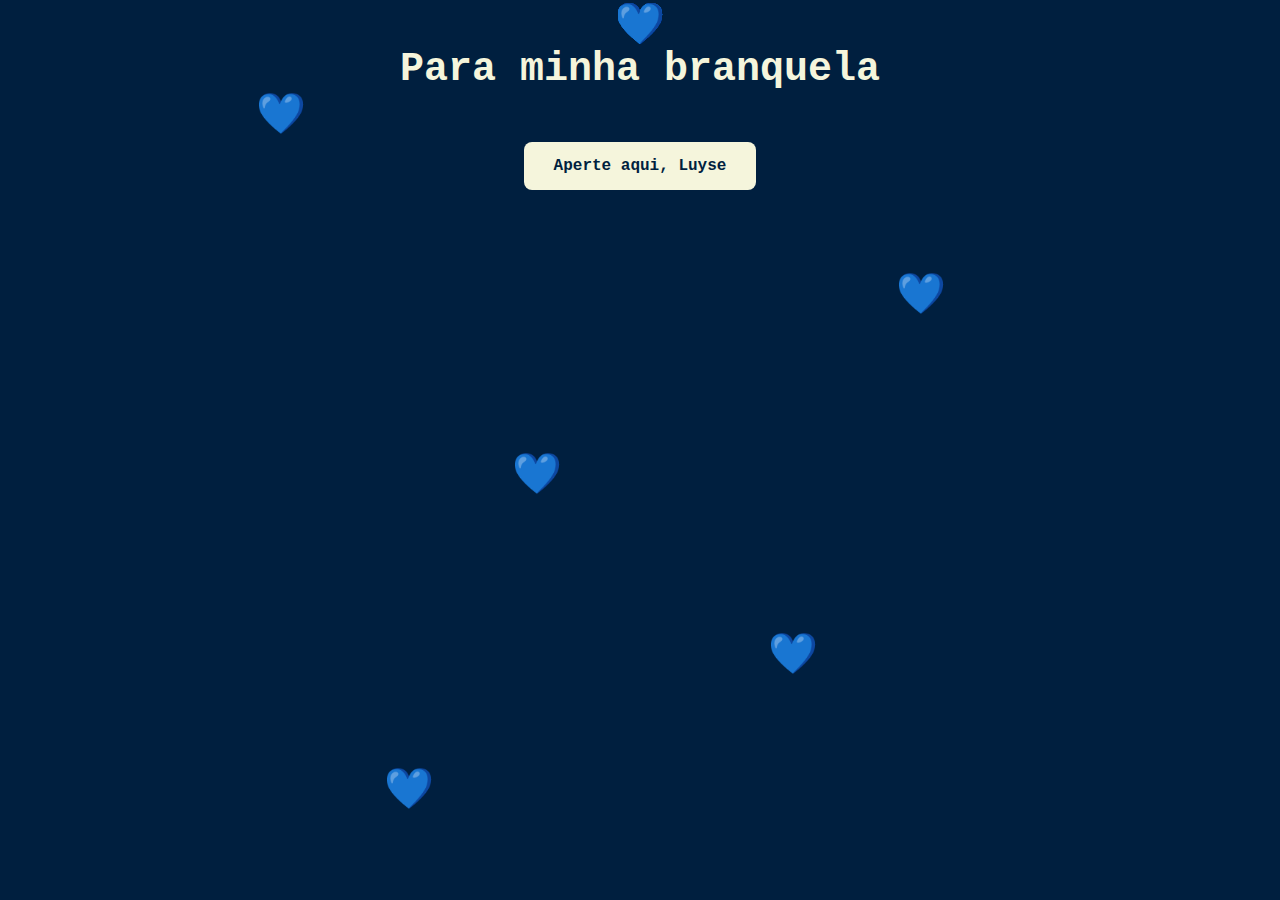
<file: index.html>
<!DOCTYPE html>
<html lang="pt-br">
<head>
  <meta charset="UTF-8" />
  <meta name="viewport" content="width=device-width, initial-scale=1.0" />
  <title>Para Luyse</title>
  <link rel="stylesheet" href="style.css" />
</head>
<body>
  <div class="container">
    <h1>Para minha branquela</h1>
    <a href="mensagem.html" class="botao">Aperte aqui, Luyse</a>
  </div>

  <!-- Corações flutuando -->
  <div class="coracao">💙</div>
  <div class="coracao">💙</div>
  <div class="coracao">💙</div>
  <div class="coracao">💙</div>
  <div class="coracao">💙</div>
  <div class="coracao">💙</div>
  <div class="coracao">💙</div>
  <div class="coracao">💙</div>
  <div class="coracao">💙</div>
  <div class="coracao">💙</div>
  <div class="coracao">💙</div>
  <div class="coracao">💙</div>
  <div class="coracao">💙</div>
  <div class="coracao">💙</div>
  <div class="coracao">💙</div>
</body>
</html>
</file>
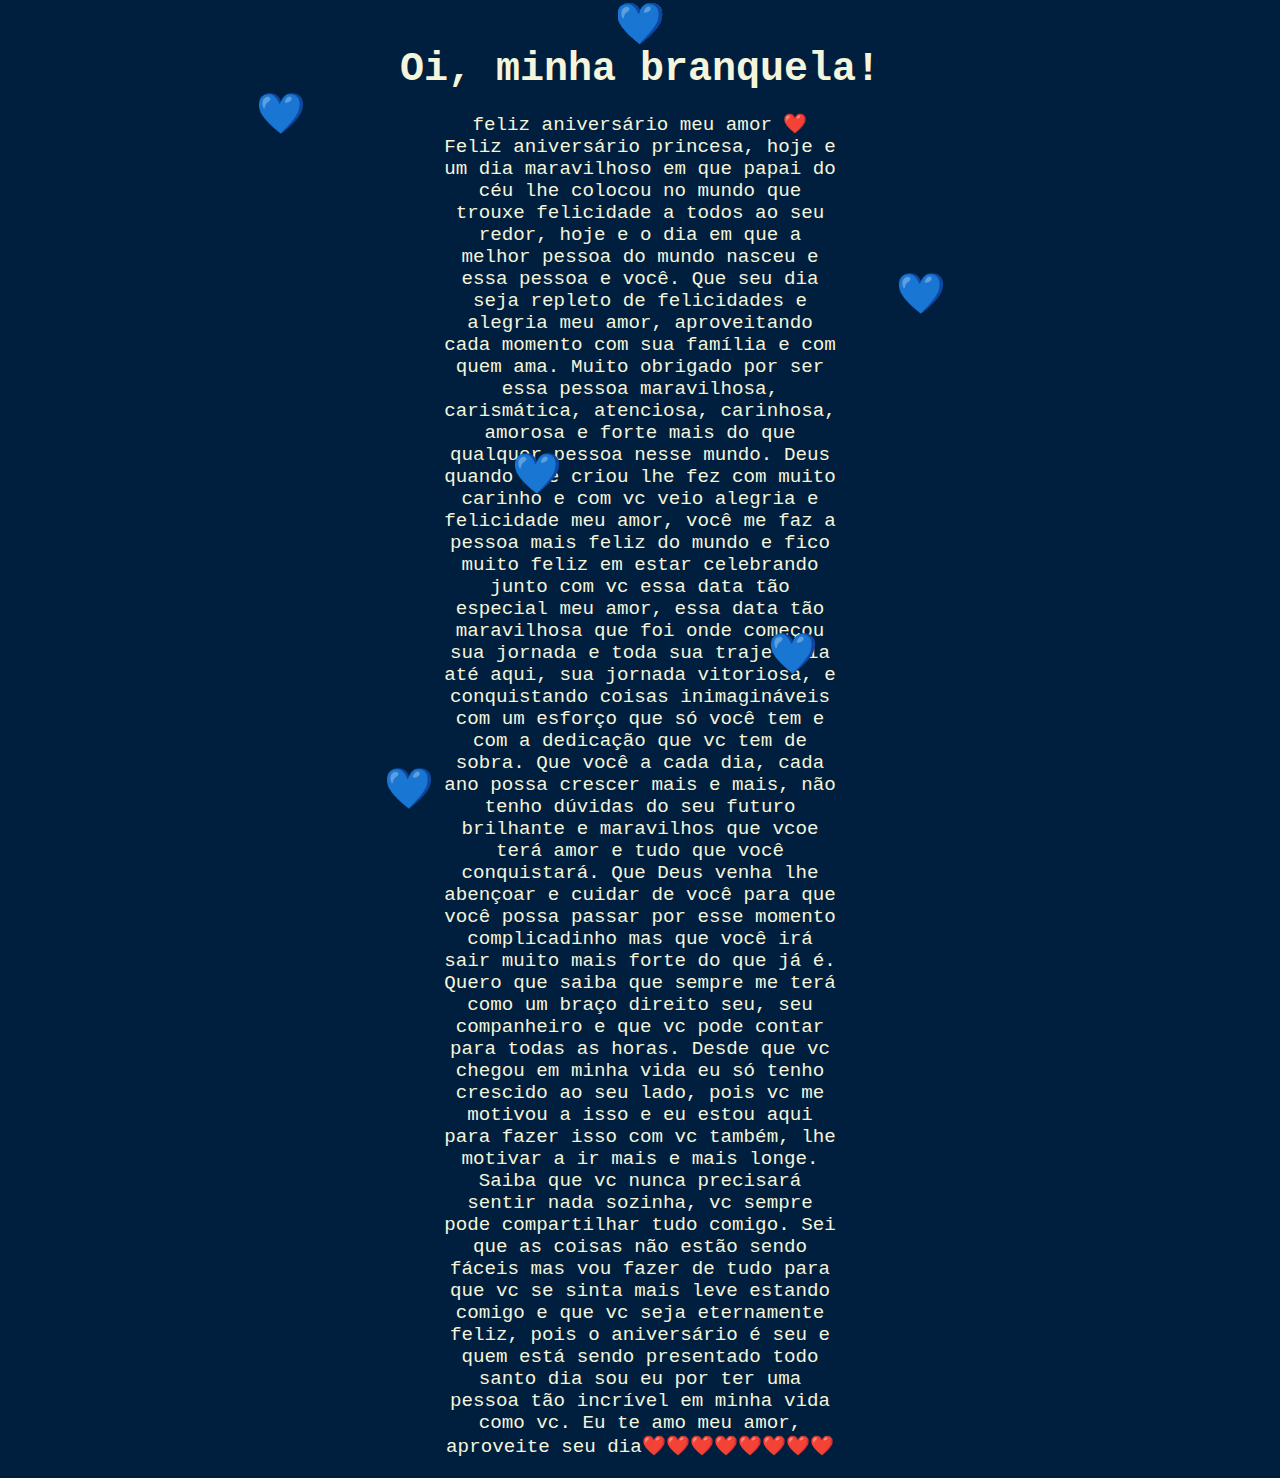
<file: mensagem.html>
<!DOCTYPE html>
<html lang="pt-br">
<head>
  <meta charset="UTF-8" />
  <meta name="viewport" content="width=device-width, initial-scale=1.0" />
  <title>Mensagem</title>
  <link rel="stylesheet" href="style.css" />
</head>
<body>
  <div class="container">
    <h1>Oi, minha branquela!</h1>
    <p>
      feliz aniversário meu amor ❤️
Feliz aniversário princesa, hoje e um dia maravilhoso em que papai do céu lhe colocou no mundo que trouxe felicidade a todos ao seu redor, hoje e o dia em que a melhor pessoa do mundo nasceu e essa pessoa e você. Que seu dia seja repleto de felicidades e alegria meu amor, aproveitando cada momento com sua família e com quem ama. Muito obrigado por ser essa pessoa maravilhosa, carismática, atenciosa, carinhosa, amorosa e forte mais do que qualquer pessoa nesse mundo. Deus quando lhe criou lhe fez com muito carinho e com vc veio alegria e felicidade meu amor, você me faz a pessoa mais feliz do mundo e fico muito feliz em estar celebrando  junto com vc essa data tão especial meu amor, essa data tão maravilhosa que foi onde começou sua jornada e toda sua trajetória até aqui, sua jornada vitoriosa, e conquistando coisas inimagináveis com um esforço que só você tem e com a dedicação que vc tem de sobra. Que você a cada dia, cada ano possa crescer mais e mais, não tenho dúvidas do seu futuro brilhante e maravilhos que vcoe terá amor e tudo que você conquistará. Que Deus venha lhe abençoar e cuidar de você para que você possa passar por esse momento complicadinho mas que você irá sair muito mais forte do que já é. Quero que saiba que sempre me terá como um braço direito seu, seu companheiro e que vc pode contar para todas as horas. Desde que vc chegou em minha vida eu só tenho crescido ao seu lado, pois vc me motivou a isso e eu estou aqui para fazer isso com vc também, lhe motivar a ir mais e mais longe. Saiba que vc nunca precisará sentir nada sozinha, vc sempre pode compartilhar tudo comigo. Sei que as coisas não estão sendo fáceis mas vou fazer de tudo para que vc se sinta mais leve estando comigo e que vc seja eternamente feliz, pois o aniversário é seu e quem está sendo presentado todo santo dia sou eu por ter uma pessoa tão incrível em minha vida como vc. Eu te amo meu amor, aproveite seu dia❤️❤️❤️❤️❤️❤️❤️❤️
    </p>
  </div>

  <!-- Corações flutuando -->
  <div class="coracao">💙</div>
  <div class="coracao">💙</div>
  <div class="coracao">💙</div>
  <div class="coracao">💙</div>
  <div class="coracao">💙</div>
  <div class="coracao">💙</div>
  <div class="coracao">💙</div>
  <div class="coracao">💙</div>
  <div class="coracao">💙</div>
  <div class="coracao">💙</div>
  <div class="coracao">💙</div>
  <div class="coracao">💙</div>
  <div class="coracao">💙</div>
  <div class="coracao">💙</div>
  <div class="coracao">💙</div>
</body>
</html>
</file>
<file: style.css>
body {
  margin: 0;
  padding: 0;
  font-family: "Courier New", Courier, monospace;
  background-color: #001f3f;
  color: #f5f5dc;
  display: flex;
  flex-direction: column;
  align-items: center;
  text-align: center;
  min-height: 100vh;

}

.container {
  padding: 20px;
  max-width: 90%;
}

h1 {
  font-size: 2.5em;
  margin-bottom: 20px;
}

p {
  font-size: 1.2em;
  max-width: 400px;
  margin: 0 auto;
}

.botao {
  display: inline-block;
  margin-top: 30px;
  padding: 15px 30px;
  background-color: #f5f5dc;
  color: #001f3f;
  text-decoration: none;
  border-radius: 8px;
  font-weight: bold;
  transition: background 0.3s ease;
}

.botao:hover {
  background-color: #e0e0c0;
}

@keyframes flutuar {
  0% {
    transform: translateY(0) scale(1);
    opacity: 1;
  }
  50% {
    transform: translateY(-30px) scale(1.2);
    opacity: 0.8;
  }
  100% {
    transform: translateY(0) scale(1);
    opacity: 1;
  }
}

.coracao {
  position: fixed;
  font-size: 2.5rem;
  animation: flutuar 3s infinite ease-in-out;
  pointer-events: none;
  z-index: 0;
  color: #ffb6c1;
}

.coracao:nth-child(2) { top: 10%; left: 20%; animation-delay: 0s; }
.coracao:nth-child(3) { top: 30%; left: 70%; animation-delay: 0.5s; }
.coracao:nth-child(4) { top: 50%; left: 40%; animation-delay: 1s; }
.coracao:nth-child(5) { top: 70%; left: 60%; animation-delay: 1.5s; }
.coracao:nth-child(6) { top: 85%; left: 30%; animation-delay: 2s; }
</file>
